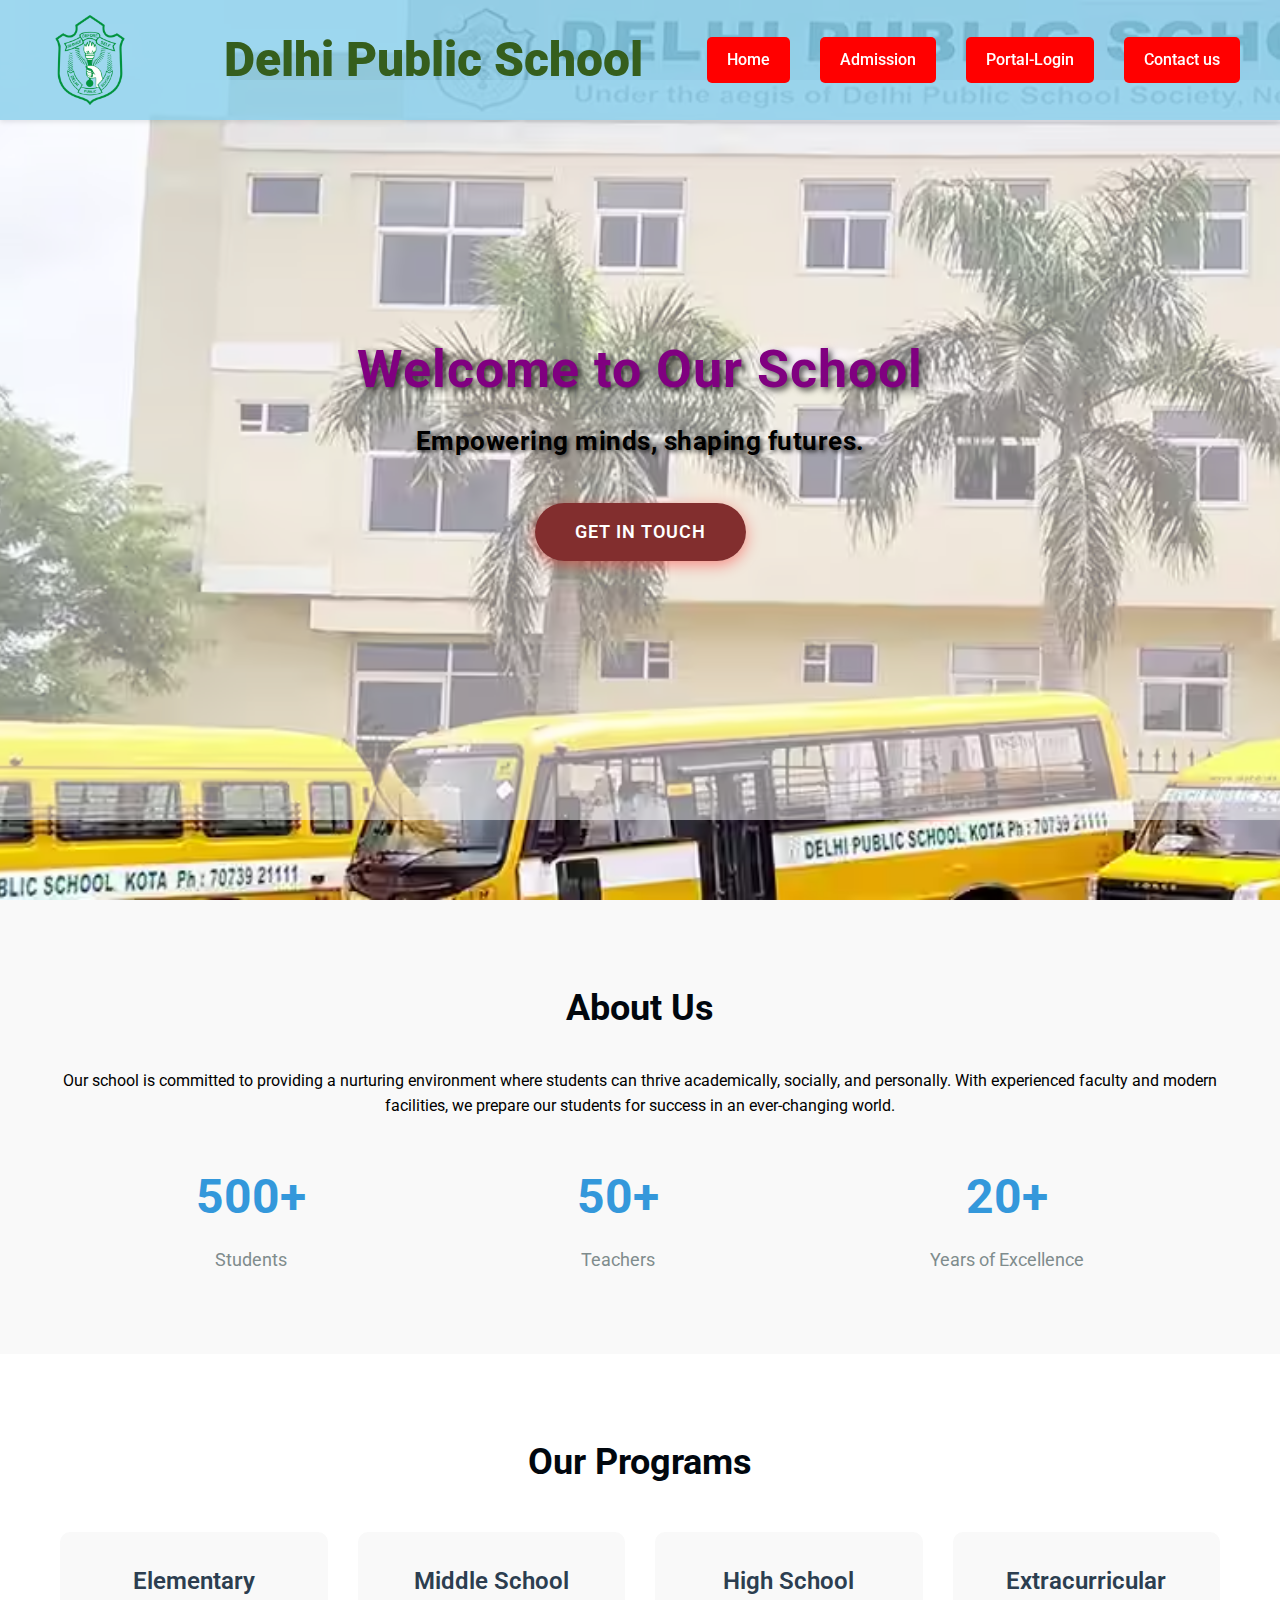
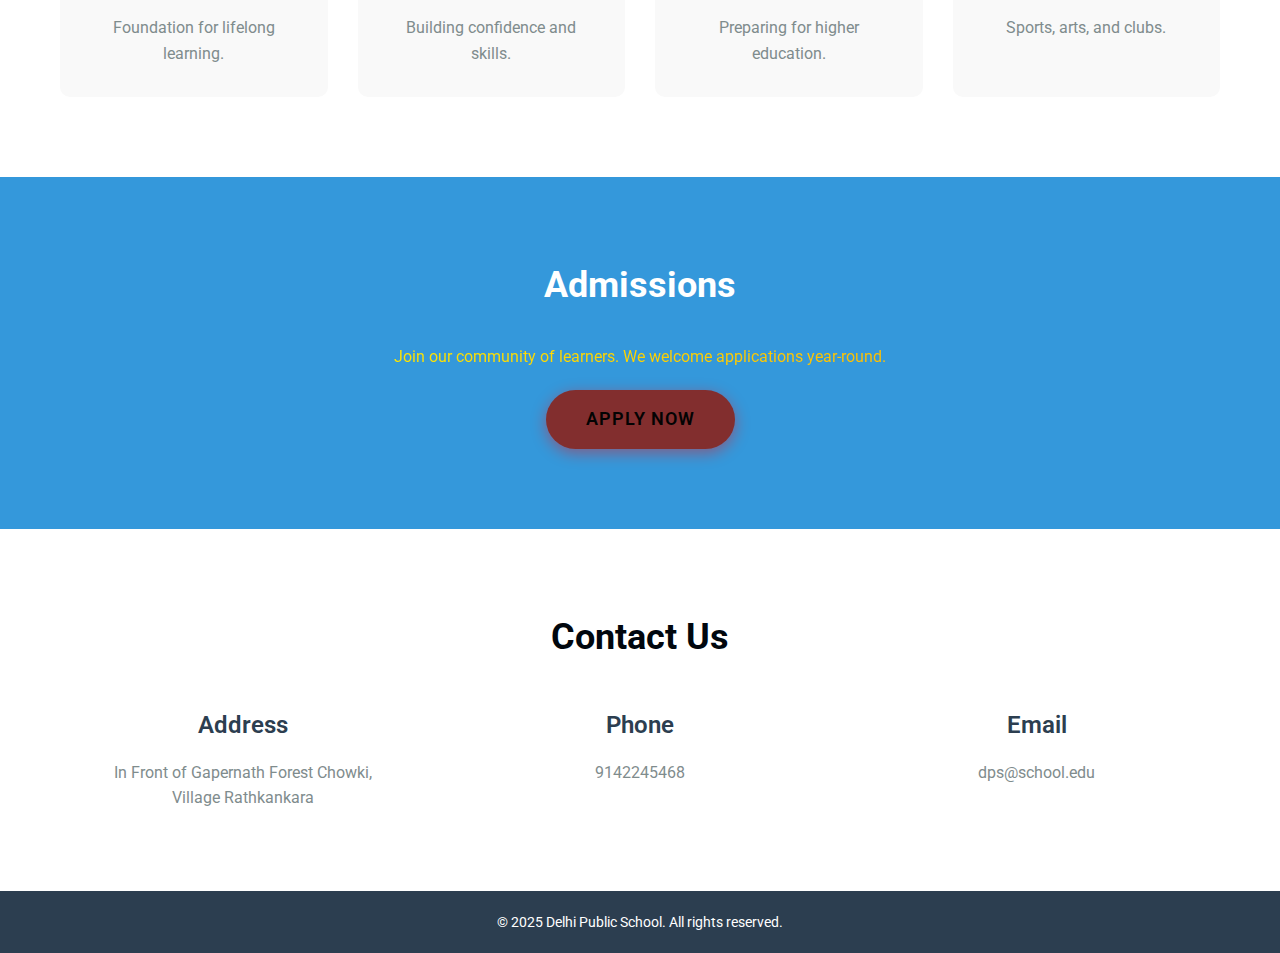
<file: index.html>
<!DOCTYPE html>
<html lang="en">
<head>
   <meta charset="UTF-8">
   <meta name="viewport" content="width=device-width, initial-scale=1.0">
   <title>School Website</title>
   <link rel="stylesheet" href="styles.css?v=1">
   <link href="https://fonts.googleapis.com/css2?family=Roboto:wght@300;400;500;700&display=swap" rel="stylesheet">
</head>
<body>
   <div class="header">
       <img src="delhi-public-school-logo-png_seeklogo-266920.png" alt="DPS Logo" class="logo">
       <p class="title">Delhi Public School</p>
       <nav class="nav-links">
           <a href="home.html" target="_blank">Home</a>
           <a href="admission.html" target="_blank">Admission</a>
           <a href="login.html" target="_blank">Portal-Login</a>
           <a href="contact.html" target="_blank">Contact us</a>
       </nav>
   </div>




   <section id="home" class="hero">
       <img src="delhi-public-schools-rawat-bhata-road-kota-rajasthan-schools-f8gv1g7lpx.avif" alt="Banner" class="banner-image">
       <div class="container">
           <h2>Welcome to Our School</h2>
           <p>Empowering minds, shaping futures.</p>
           <a href="contact.php" target="_blank" class="btn">Get in Touch</a>
       </div>
   </section>




   <section id="about" class="about">
       <div class="container">
           <h2>About Us</h2>
           <p style="color: black; text-align: center;">Our school is committed to providing a nurturing environment where students can thrive academically, socially, and personally. With experienced faculty and modern facilities, we prepare our students for success in an ever-changing world.</p>
           <div class="stats">
               <div class="stat">
                   <h3>500+</h3>
                   <p>Students</p>
               </div>
               <div class="stat">
                   <h3>50+</h3>
                   <p>Teachers</p>
               </div>
               <div class="stat">
                   <h3>20+</h3>
                   <p>Years of Excellence</p>
               </div>
           </div>
       </div>
   </section>




   <section id="programs" class="programs">
       <div class="container">
           <h2>Our Programs</h2>
           <div class="program-grid">
               <div class="program">
                   <h3>Elementary</h3>
                   <p>Foundation for lifelong learning.</p>
               </div>
               <div class="program">
                   <h3>Middle School</h3>
                   <p>Building confidence and skills.</p>
               </div>
               <div class="program">
                   <h3>High School</h3>
                   <p>Preparing for higher education.</p>
               </div>
               <div class="program">
                   <h3>Extracurricular</h3>
                   <p>Sports, arts, and clubs.</p>
               </div>
           </div>
       </div>
   </section>




   <section id="admissions" class="admissions">
       <div class="container">
           <h2>Admissions</h2>
           <p style="margin-bottom: 20px; background: linear-gradient(to right, yellow, orange); -webkit-background-clip: text; -webkit-text-fill-color: transparent;">Join our community of learners. We welcome applications year-round.</p>
           <a href="admission.html" class="btn" target="_blank"c>Apply Now</a>
       </div>
   </section>




   <section id="contact" class="contact">
       <div class="container">
           <h2>Contact Us</h2>
           <div class="contact-info">
               <div class="info">
                   <h3>Address</h3>
                   <p>In Front of Gapernath Forest Chowki,<br>Village Rathkankara</p>
               </div>
               <div class="info">
                   <h3>Phone</h3>
                   <p>9142245468</p>
               </div>
               <div class="info">
                   <h3>Email</h3>
                   <p>dps@school.edu</p>
               </div>
           </div>
       </div>
   </section>




   <footer>
       <div class="container">
           <p>&copy; 2025 Delhi Public School. All rights reserved.</p>
       </div>
   </footer>
</body>
</html>
</file>
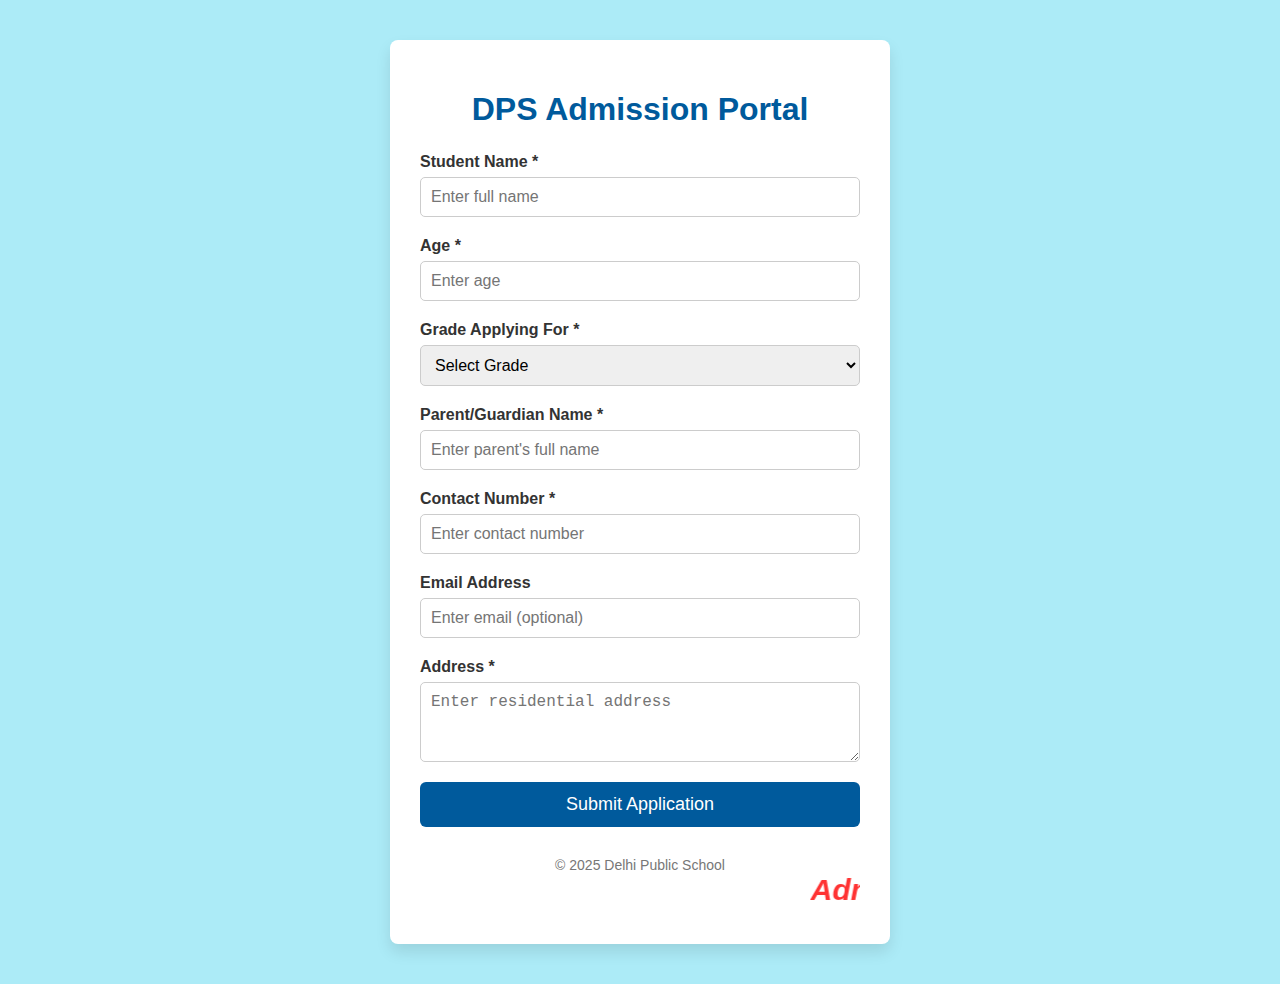
<file: admission.html>
<!DOCTYPE html>
<html lang="en">
<head>
<meta charset="UTF-8" />
<meta name="viewport" content="width=device-width, initial-scale=1" />
<title>DPS Admission Portal</title>
<style>
 * {
   box-sizing: border-box;
 }

 body {
   font-family: 'Segoe UI', Tahoma, Geneva, Verdana, sans-serif;
   background: rgb(172, 235, 247);
   margin: 0;
   padding: 0;
   display: flex;
   justify-content: center;
   align-items: flex-start;
   min-height: 100vh;
 }

 .container {
   background: white;
   max-width: 500px;
   width: 90%;
   margin: 40px 0;
   padding: 30px;
   border-radius: 8px;
   box-shadow: 0 8px 15px rgba(0,0,0,0.1);
 }

 h1 {
   text-align: center;
   color: #005a9c;
   margin-bottom: 25px;
 }

 form {
   display: flex;
   flex-direction: column;
 }

 label {
   margin-bottom: 6px;
   font-weight: 600;
   color: #333;
 }

 input[type="text"],
 input[type="email"],
 input[type="number"],
 select,
 textarea {
   padding: 10px;
   border: 1.5px solid #ccc;
   border-radius: 5px;
   margin-bottom: 20px;
   font-size: 16px;
   transition: border-color 0.3s;
 }

 input[type="text"]:focus,
 input[type="email"]:focus,
 input[type="number"]:focus,
 select:focus,
 textarea:focus {
   border-color: #005a9c;
   outline: none;
 }

 textarea {
   resize: vertical;
   min-height: 80px;
 }

 button {
   background-color: #005a9c;
   color: white;
   font-size: 18px;
   padding: 12px;
   border: none;
   border-radius: 6px;
   cursor: pointer;
   transition: background-color 0.3s;
 }

 button:hover {
   background-color: #004080;
 }

 .footer {
   text-align: center;
   margin-top: 30px;
   color: #777;
   font-size: 14px;
 }

 .admission-marquee {
   height: 1%;
   font-size: 30px;
   color: red;
   opacity: 0.8;
   margin: 0;
 }

 /* SUCCESS MESSAGE BOX */
 .success-box {
   padding: 20px;
   background: #e7ffe7;
   border-left: 6px solid #1b8f1b;
   border-radius: 6px;
   font-size: 18px;
   color: #0d660d;
   display: none;
   margin-top: 20px;
 }
</style>
</head>
<body>
<div class="container" id="mainContainer">
 <h1>DPS Admission Portal</h1>

 <form id="admissionForm" action="#" method="post">

   <label for="studentName">Student Name *</label>
   <input type="text" id="studentName" name="studentName" placeholder="Enter full name" required />

   <label for="age">Age *</label>
   <input type="number" id="age" name="age" min="3" max="20" placeholder="Enter age" required />

   <label for="grade">Grade Applying For *</label>
   <select id="grade" name="grade" required>
     <option value="" disabled selected>Select Grade</option>
     <option value="Nursery">Nursery</option>
     <option value="KG">KG</option>
     <option value="1">1</option>
     <option value="2">2</option>
     <option value="3">3</option>
     <option value="4">4</option>
     <option value="5">5</option>
     <option value="6">6</option>
     <option value="7">7</option>
     <option value="8">8</option>
     <option value="9">9</option>
     <option value="10">10</option>
     <option value="11">11</option>
     <option value="12">12</option>
   </select>

   <label for="parentName">Parent/Guardian Name *</label>
   <input type="text" id="parentName" name="parentName" placeholder="Enter parent's full name" required />

   <label for="contact">Contact Number *</label>
   <input type="text" id="contact" name="contact" placeholder="Enter contact number" pattern="[0-9]{10}" title="10 digit phone number" required />

   <label for="email">Email Address</label>
   <input type="email" id="email" name="email" placeholder="Enter email (optional)" />

   <label for="address">Address *</label>
   <textarea id="address" name="address" placeholder="Enter residential address" required></textarea>

   <button type="submit">Submit Application</button>
 </form>

 <!-- SUCCESS MESSAGE -->
 <div class="success-box" id="successMessage">
   <h3>🎉 Form Successfully Submitted!</h3>
   <p><b>📅 Exam Date:</b> 12 January 2025</p>
   <p><b>⏰ Time:</b> 10:00 AM</p>
   <p><b>📍 Venue:</b> Delhi Public School (DPS)</p>
 </div>

 <div class="footer">
   &copy; 2025 Delhi Public School
 </div>

 <p class="admission-marquee">
  <marquee><b><i>Admissions Open for session 2025-26. Registration forms are available on all days in the school premises.</i></b></marquee>
 </p>
</div>

<script>
document.getElementById("admissionForm").addEventListener("submit", function(e){
    e.preventDefault();

    document.getElementById("admissionForm").style.display = "none";
    document.getElementById("successMessage").style.display = "block";
});
</script>

</body>
</html>
</file>
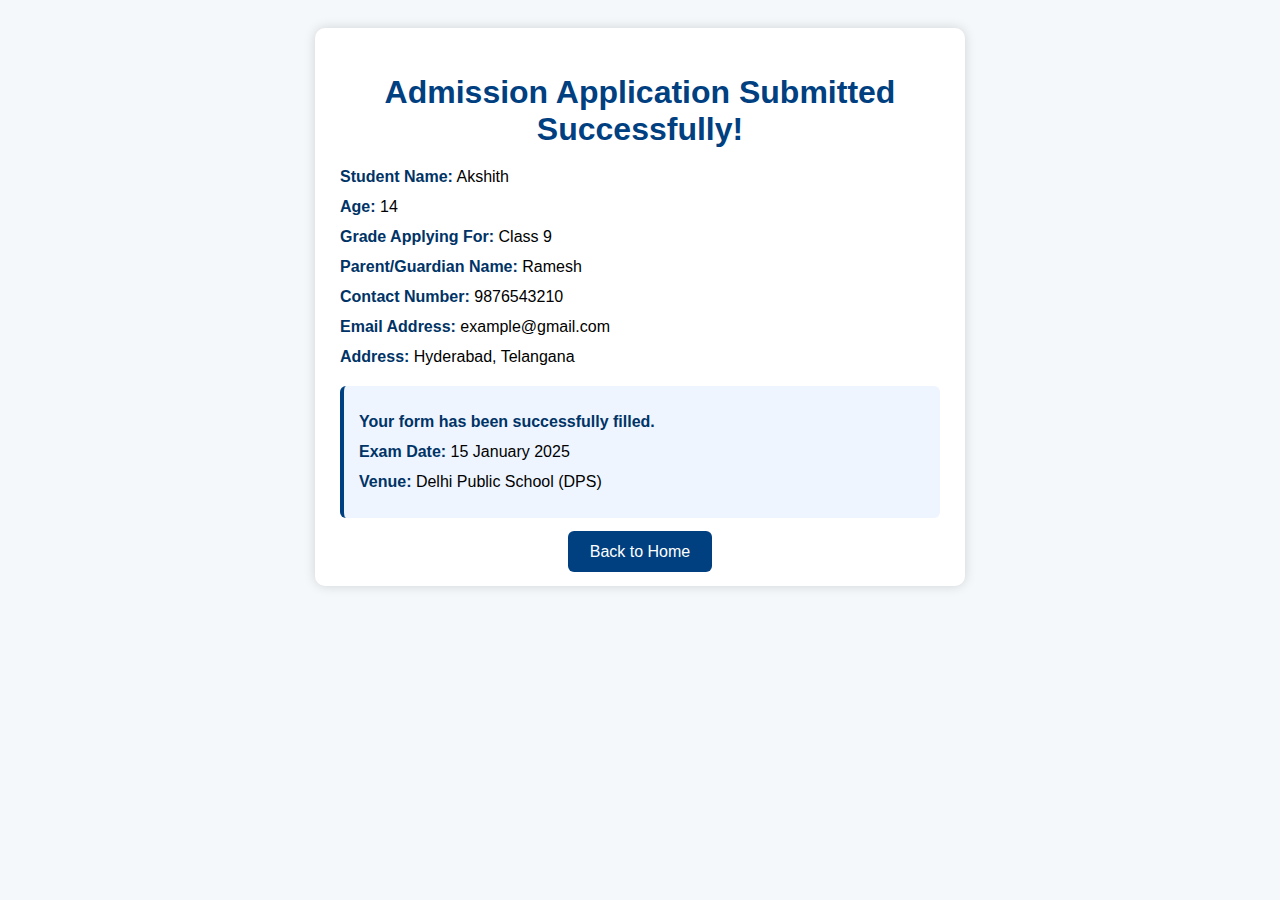
<file: admission_process.html>
<!DOCTYPE html>
<html lang="en">
<head>
    <meta charset="UTF-8" />
    <meta name="viewport" content="width=device-width, initial-scale=1.0" />
    <title>Admission Submission</title>

    <style>
        body {
            font-family: Arial, sans-serif;
            background-color: #f5f8fa;
            padding: 20px;
        }

        .container {
            max-width: 600px;
            margin: 0 auto;
            background: white;
            padding: 25px;
            border-radius: 10px;
            box-shadow: 0 0 12px rgba(0,0,0,0.15);
        }

        h1 {
            color: #004080;
            text-align: center;
            margin-bottom: 20px;
        }

        p {
            margin: 12px 0;
            font-size: 16px;
        }

        strong {
            color: #003366;
        }

        .exam-box {
            margin-top: 20px;
            padding: 15px;
            border-left: 4px solid #004080;
            background: #eef5ff;
            border-radius: 6px;
        }

        .back-btn {
            display: block;
            text-align: center;
            margin-top: 25px;
        }

        .back-btn a {
            background: #004080;
            color: white;
            padding: 12px 22px;
            text-decoration: none;
            border-radius: 6px;
            font-size: 16px;
            transition: 0.3s;
        }

        .back-btn a:hover {
            background: #002a5c;
        }
    </style>
</head>

<body>
    <div class="container">
        <h1>Admission Application Submitted Successfully!</h1>

        <p><strong>Student Name:</strong> Akshith</p>
        <p><strong>Age:</strong> 14</p>
        <p><strong>Grade Applying For:</strong> Class 9</p>
        <p><strong>Parent/Guardian Name:</strong> Ramesh</p>
        <p><strong>Contact Number:</strong> 9876543210</p>
        <p><strong>Email Address:</strong> example@gmail.com</p>
        <p><strong>Address:</strong> Hyderabad, Telangana</p>

        <div class="exam-box">
            <p><strong>Your form has been successfully filled.</strong></p>
            <p><strong>Exam Date:</strong> 15 January 2025</p>
            <p><strong>Venue:</strong> Delhi Public School (DPS)</p>
        </div>

        <div class="back-btn">
            <a href="home.html">Back to Home</a>
        </div>
    </div>
</body>
</html>
</file>
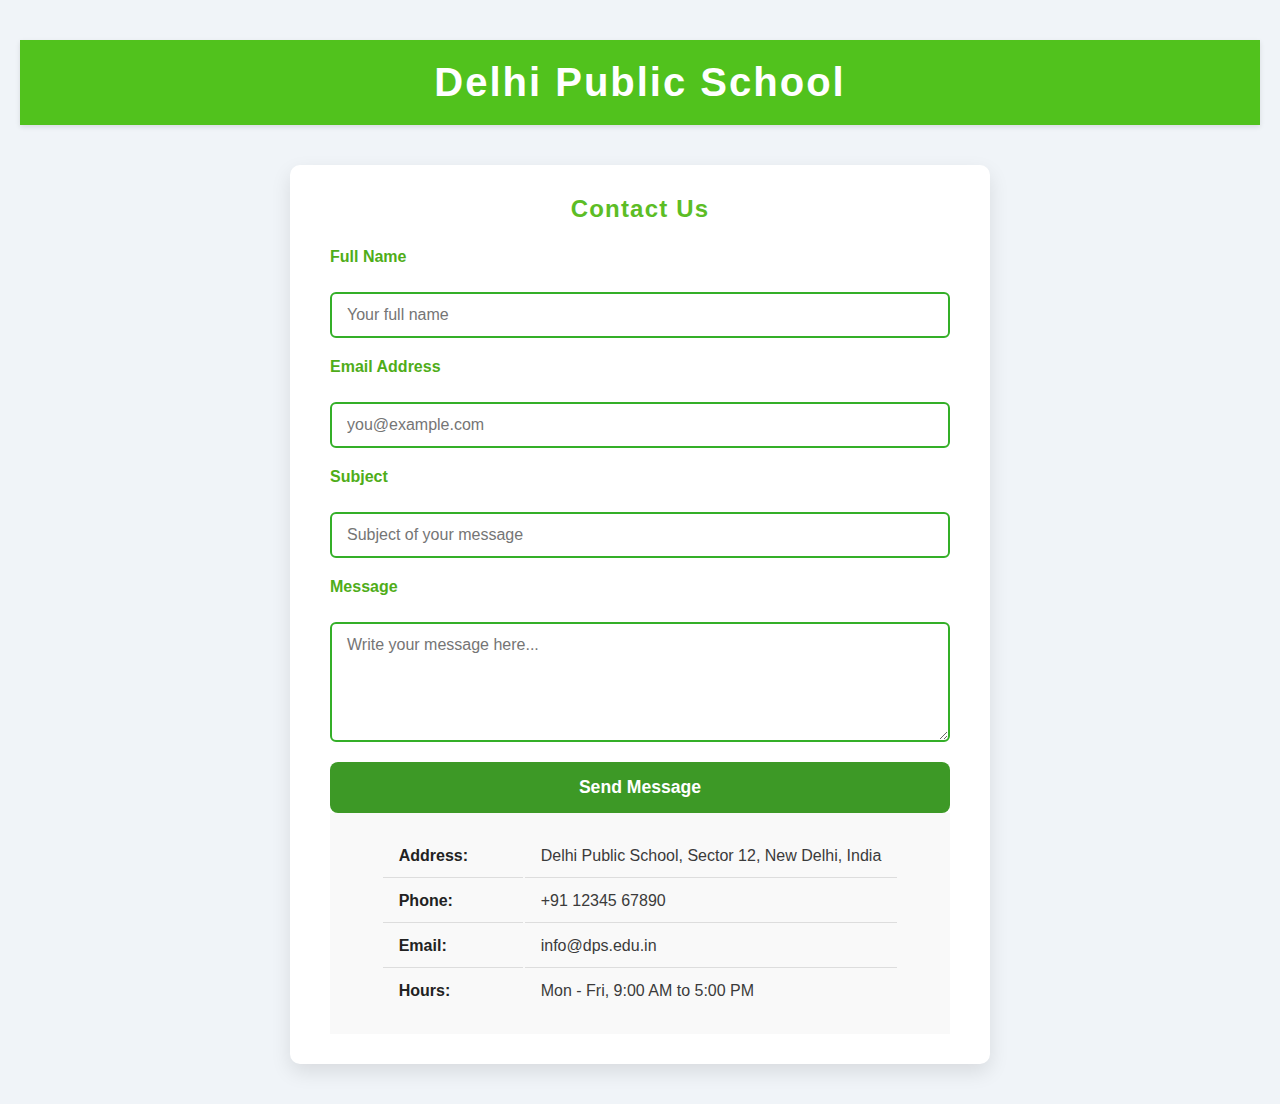
<file: contact.html>
<!DOCTYPE html>
<html lang="en">
<head>
<meta charset="UTF-8" />
<meta name="viewport" content="width=device-width, initial-scale=1" />
<title>DPS Contact Us</title>
<style>
 * {
   margin: 0;
   padding: 0;
   box-sizing: border-box;
   font-family: 'Segoe UI', Tahoma, Geneva, Verdana, sans-serif;
 }

 body {
   background-color: #f0f4f8;
   color: #333;
   padding: 40px 20px;
   min-height: 100vh;
   display: flex;
   flex-direction: column;
   justify-content: center;
   align-items: center;
 }

 header {
   background-color: #51c21d;
   width: 100%;
   padding: 20px 0;
   text-align: center;
   color: white;
   box-shadow: 0 2px 5px rgba(0,0,0,0.1);
   margin-bottom: 40px;
 }

 header h1 {
   font-size: 2.5rem;
   letter-spacing: 2px;
 }

 .container {
   background-color: white;
   max-width: 700px;
   width: 100%;
   padding: 30px 40px;
   border-radius: 10px;
   box-shadow: 0 8px 20px rgba(0,0,0,0.1);
 }

 h2 {
   color: #5cbd25;
   margin-bottom: 25px;
   text-align: center;
   font-weight: 700;
   letter-spacing: 1.2px;
 }

 form {
   display: flex;
   flex-direction: column;
   gap: 20px;
 }

 label {
   font-weight: 600;
   margin-bottom: 6px;
   display: block;
   color: #4fad19;
 }

 input[type="text"],
 input[type="email"],
 textarea {
   padding: 12px 15px;
   border: 2px solid #34af28;
   border-radius: 6px;
   font-size: 1rem;
   resize: vertical;
   transition: border-color 0.3s ease;
   width: 100%;
   font-family: inherit;
 }

 input[type="text"]:focus,
 input[type="email"]:focus,
 textarea:focus {
   border-color: #ffcc00;
   outline: none;
 }

 textarea {
   min-height: 120px;
 }

 button {
   background-color: #3d9926;
   color: white;
   border: none;
   padding: 15px;
   font-size: 1.1rem;
   border-radius: 8px;
   cursor: pointer;
   font-weight: 700;
   transition: background-color 0.3s ease;
 }

 button:hover {
   background-color: #247a18;
 }

 div table {
   display: flex;
   justify-content: center;
   padding: 20px;
   background-color: #f9f9f9;
 }

 div.table-container table {
   width: 100%;
   max-width: 400px;
   border-collapse: collapse;
   font-family: Arial, sans-serif;
   background: white;
   border-radius: 8px;
   box-shadow: 0 4px 8px rgba(0,0,0,0.1);
   overflow: hidden;
 }

 div table td {
   padding: 12px 16px;
   border-bottom: 1px solid #ddd;
   vertical-align: middle;
   color: #3b3b3b;
 }
 div td:first-child {
   font-weight: 600;
   color: #222;
   width: 140px;
 }
 div tr:last-child td {
   border-bottom: none;
 }

 @media (max-width: 480px) {
   .container {
     padding: 20px;
   }
 }

 /* SUCCESS MESSAGE BOX LIKE PREVIOUS PAGE */
 .success-box {
   display: none;
   background: #e6ffe6;
   border-left: 6px solid #1b8f1b;
   padding: 20px;
   margin-bottom: 20px;
   border-radius: 6px;
   font-size: 18px;
   color: #0d660d;
   text-align: center;
   font-weight: 600;
 }
</style>
</head>
<body>

<header>
 <h1>Delhi Public School</h1>
</header>

<div class="success-box" id="successMessage">
  ✔ Message Sent Successfully! We will contact you soon.
</div>

<div class="container">
 <h2>Contact Us</h2>
 <form id="contactForm" action="#" method="POST">
   <label for="name">Full Name</label>
   <input type="text" id="name" name="name" placeholder="Your full name" required />

   <label for="email">Email Address</label>
   <input type="email" id="email" name="email" placeholder="you@example.com" required />

   <label for="subject">Subject</label>
   <input type="text" id="subject" name="subject" placeholder="Subject of your message" required />

   <label for="message">Message</label>
   <textarea id="message" name="message" placeholder="Write your message here..." required></textarea>

   <button type="submit">Send Message</button>
 </form>

 <div>
   <table>
      <tr><td><strong>Address:</strong></td><td>Delhi Public School, Sector 12, New Delhi, India</td></tr>
      <tr><td><strong>Phone:</strong></td><td>+91 12345 67890</td></tr>
      <tr><td><strong>Email:</strong></td><td>info@dps.edu.in</td></tr>
      <tr><td><strong>Hours:</strong> </td><td>Mon - Fri, 9:00 AM to 5:00 PM</td></tr>
   </table>
 </div>
</div>

<script>
document.getElementById("contactForm").addEventListener("submit", function(e) {
    e.preventDefault();

    document.getElementById("contactForm").style.display = "none";
    document.getElementById("successMessage").style.display = "block";
});
</script>

</body>
</html>
</file>
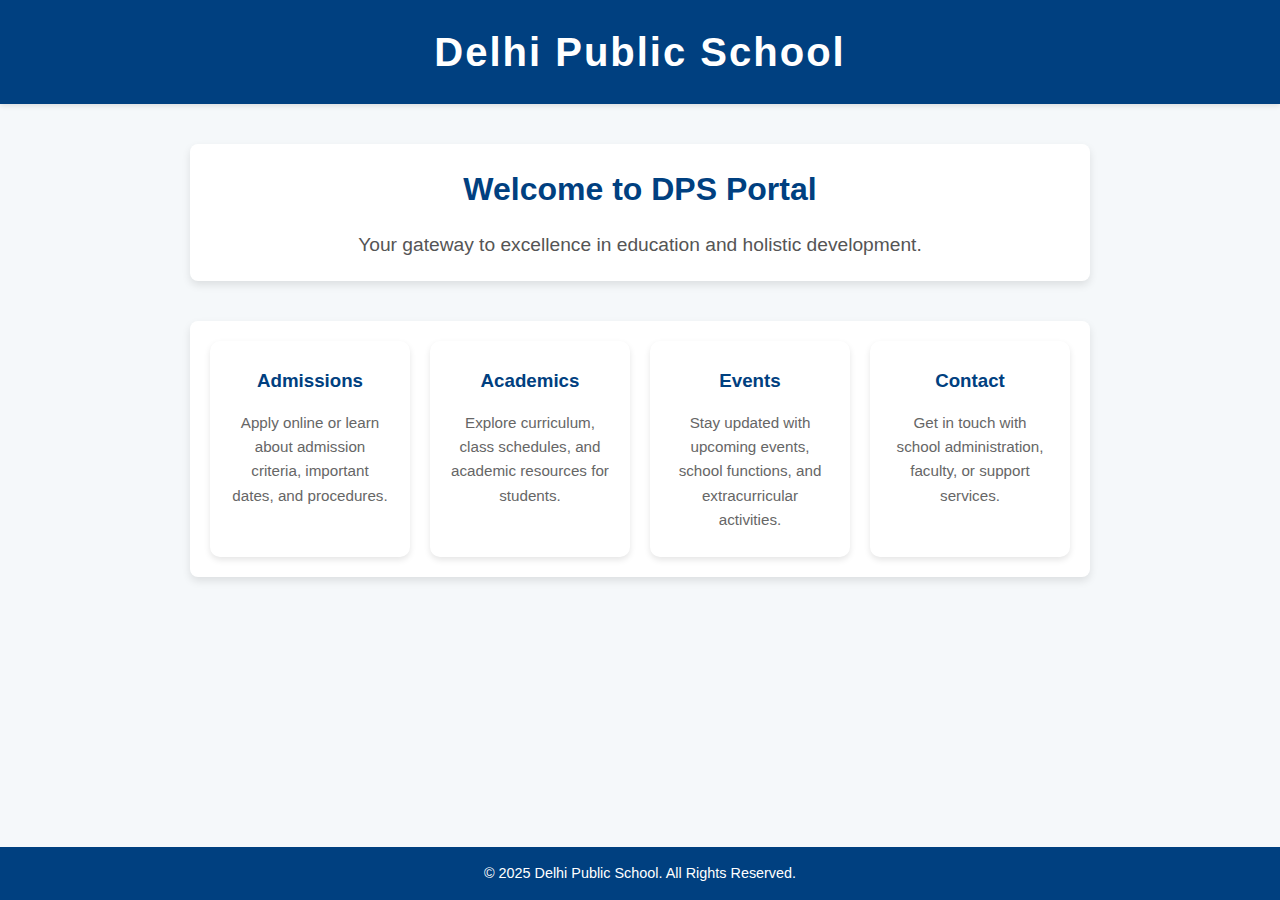
<file: home.html>
<!DOCTYPE html>
<html lang="en">
<head>
  <meta charset="UTF-8" />
  <meta name="viewport" content="width=device-width, initial-scale=1" />
  <title>DPS Home Portal</title>
  <style>
    /* Reset */
    * {
      margin: 0;
      padding: 0;
      box-sizing: border-box;
      font-family: 'Segoe UI', Tahoma, Geneva, Verdana, sans-serif;
    }
     body {
      background-color: #f5f8fa;
      color: #333;
      line-height: 1.6;
      padding-bottom: 80px; /* for footer spacing */
    }
     header {
      background-color: #004080;
      color: white;
      padding: 20px 40px;
      text-align: center;
      box-shadow: 0 2px 5px rgba(0,0,0,0.1);
    }
     header h1 {
      font-size: 2.5rem;
      letter-spacing: 2px;
    }
     .welcome, .cards, .admission-section {
      max-width: 900px;
      margin: 40px auto;
      padding: 20px;
      background-color: white;
      border-radius: 8px;
      box-shadow: 0 4px 8px rgba(0,0,0,0.1);
    }
     .welcome h2 {
      font-size: 2rem;
      color: #004080;
      margin-bottom: 15px;
      text-align: center;
    }
     .welcome p {
      font-size: 1.2rem;
      color: #555;
      text-align: center;
    }
     .cards {
      display: flex;
      gap: 20px;
      flex-wrap: wrap;
      justify-content: center;
    }
     .card {
      background-color: white;
      border-radius: 10px;
      box-shadow: 0 3px 6px rgba(0,0,0,0.1);
      flex: 1 1 200px;
      max-width: 220px;
      padding: 25px 20px;
      text-align: center;
      cursor: pointer;
      transition: transform 0.3s ease, box-shadow 0.3s ease;
      user-select: none;
    }
     .card:hover {
      transform: translateY(-8px);
      box-shadow: 0 10px 15px rgba(0,0,0,0.15);
    }
     .card h3 {
      margin-bottom: 15px;
      color: #004080;
    }
     .card p {
      color: #666;
      font-size: 0.95rem;
    }
     footer {
      text-align: center;
      padding: 15px 0;
      background-color: #004080;
      color: white;
      font-size: 0.9rem;
      position: fixed;
      width: 100%;
      bottom: 0;
    }
     /* Admission form */
    .admission-section {
      display: none;
      flex-direction: column;
    }
    /* Contact form */
    .contact-section {
      display: none;
      flex-direction: column;
      max-width: 900px;
      margin: 40px auto;
      padding: 20px;
      background-color: white;
      border-radius: 8px;
      box-shadow: 0 4px 8px rgba(0,0,0,0.1);
    }
     .admission-section h2 {
      color: #004080;
      text-align: center;
      margin-bottom: 20px;
    }
     form label {
      display: block;
      margin-top: 15px;
      font-weight: 600;
    }
     form input, form select, form textarea {
      width: 100%;
      padding: 10px;
      margin-top: 5px;
      border: 1px solid #ccc;
      border-radius: 5px;
      font-size: 1rem;
    }
     form textarea {
      resize: vertical;
    }
     form button {
      margin-top: 20px;
      padding: 12px 20px;
      background-color: #004080;
      color: white;
      border: none;
      border-radius: 5px;
      cursor: pointer;
      font-size: 1rem;
    }
     form button:hover {
      background-color: #003366;
    }
     /* Close button */
    .close-btn {
      text-align: right;
    }
     .close-btn button {
      background: red;
      border: black;
      font-size: 1 rem;
      color: #ffffff;
      cursor: pointer;
    }
     .close-btn button:hover {
      color: #444;
    }
    @media (max-width: 600px) {
      .cards {
        flex-direction: column;
        max-width: 320px;
        margin: 20px auto 40px;
      }
    }
  </style>
</head>
<body>
   <header>
    <h1>Delhi Public School</h1>
  </header>
   <section class="welcome">
    <h2>Welcome to DPS Portal</h2>
    <p>Your gateway to excellence in education and holistic development.</p>
  </section>
   <section class="cards">
    <div class="card" id="admissions">
      <h3>Admissions</h3>
      <p>Apply online or learn about admission criteria, important dates, and procedures.</p>
    </div>
    <div class="card" id="academics">
      <h3>Academics</h3>
      <p>Explore curriculum, class schedules, and academic resources for students.</p>
    </div>
    <div class="card" id="events">
      <h3>Events</h3>
      <p>Stay updated with upcoming events, school functions, and extracurricular activities.</p>
    </div>
    <div class="card" id="contact">
      <h3>Contact</h3>
      <p>Get in touch with school administration, faculty, or support services.</p>
    </div>
  </section>
   <!-- ADMISSION FORM SECTION -->
  <section class="admission-section" id="admission-section">
    <div class="close-btn">
      <button onclick="document.getElementById('admission-section').style.display='none'">&times; Close</button>
    </div>
    <h2>Admission Form</h2>
    <form id="admissionForm" action="admission_process.html" method="post" onsubmit="handleSubmit(event)">
      <label for="studentName">Student Name *</label>
      <input type="text" id="studentName" name="studentName" placeholder="Enter full name" required />
       <label for="age">Age *</label>
      <input type="number" id="age" name="age" min="3" max="20" placeholder="Enter age" required />
       <label for="grade">Grade Applying For *</label>
      <select id="grade" name="grade" required>
        <option value="" disabled selected>Select Grade</option>
        <option value="Nursery">Nursery</option>
        <option value="KG">KG</option>
        <option value="1">1</option>
        <option value="2">2</option>
        <option value="3">3</option>
        <option value="4">4</option>
        <option value="5">5</option>
        <option value="6">6</option>
        <option value="7">7</option>
        <option value="8">8</option>
        <option value="9">9</option>
        <option value="10">10</option>
        <option value="11">11</option>
        <option value="12">12</option>
      </select>
       <label for="parentName">Parent/Guardian Name *</label>
      <input type="text" id="parentName" name="parentName" placeholder="Enter parent's full name" required />
       <label for="contact">Contact Number *</label>
      <input type="text" id="contact" name="contact" placeholder="Enter contact number" pattern="[0-9]{10}" title="10 digit phone number" required />
       <label for="email">Email Address</label>
      <input type="email" id="email" name="email" placeholder="Enter email (optional)" />
       <label for="address">Address *</label>
      <textarea id="address" name="address" placeholder="Enter residential address" required></textarea>
       <button type="submit">Submit Application</button>
    </form>
  </section>
  <!-- CONTACT FORM SECTION -->
  <section class="contact-section" id="contact-section">
    <div class="close-btn">
      <button onclick="document.getElementById('contact-section').style.display='none'">&times; Close</button>
    </div>
    <h2>Contact Us</h2>
    <form id="contactForm" action="#" method="POST" onsubmit="handleContactSubmit(event)">
      <label for="name">Full Name</label>
      <input type="text" id="name" name="name" placeholder="Your full name" required />
      <label for="email">Email Address</label>
      <input type="email" id="email" name="email" placeholder="you@example.com" required />
      <label for="subject">Subject</label>
      <input type="text" id="subject" name="subject" placeholder="Subject of your message" required />
      <label for="message">Message</label>
      <textarea id="message" name="message" placeholder="Write your message here..." required></textarea>
      <button type="submit">Send Message</button>
    </form>
    <div>
      <table>
        <tr><td><strong>Address:</strong></td><td>Delhi Public School, Sector 12, New Delhi, India</td></tr>
        <tr><td><strong>Phone:</strong></td><td>+91 12345 67890</td></tr>
        <tr><td><strong>Email:</strong></td><td>info@dps.edu.in</td></tr>
        <tr><td><strong>Hours:</strong></td><td>Mon - Fri, 9:00 AM to 5:00 PM</td></tr>
      </table>
    </div>
  </section>

  <!-- SUBMISSION RESULT SECTION -->
  <section class="submission-result" id="submission-result" style="display: none; max-width: 900px; margin: 40px auto; padding: 20px; background-color: white; border-radius: 8px; box-shadow: 0 4px 8px rgba(0,0,0,0.1);">
    <h2 style="color: #004080; text-align: center; margin-bottom: 20px;">Admission Application Submitted Successfully!</h2>
    <div id="submitted-data" style="font-size: 1.1rem; line-height: 1.6;"></div>
    <div style="text-align: center; margin-top: 20px;">
      <button onclick="document.getElementById('submission-result').style.display='none'; document.getElementById('admission-section').style.display='block';" style="padding: 10px 20px; background-color: #004080; color: white; border: none; border-radius: 5px; cursor: pointer;">Submit Another Application</button>
    </div>
  </section>

  <!-- CONTACT RESULT SECTION -->
  <section class="contact-result" id="contact-result" style="display: none; max-width: 900px; margin: 40px auto; padding: 20px; background-color: white; border-radius: 8px; box-shadow: 0 4px 8px rgba(0,0,0,0.1);">
    <h2 style="color: #004080; text-align: center; margin-bottom: 20px;">Message Sent Successfully!</h2>
    <div id="contact-data" style="font-size: 1.1rem; line-height: 1.6;"></div>
    <div style="text-align: center; margin-top: 20px;">
      <button onclick="document.getElementById('contact-result').style.display='none'; document.getElementById('contact-section').style.display='block';" style="padding: 10px 20px; background-color: #004080; color: white; border: none; border-radius: 5px; cursor: pointer;">Send Another Message</button>
    </div>
  </section>

  <!-- ACADEMICS SECTION -->
  <section class="academics-section" id="academics-section" style="display: none; max-width: 900px; margin: 40px auto; padding: 20px; background-color: white; border-radius: 8px; box-shadow: 0 4px 8px rgba(0,0,0,0.1);">
    <div class="close-btn">
      <button onclick="document.getElementById('academics-section').style.display='none'">&times; Close</button>
    </div>
    <h2 style="color: #004080; text-align: center; margin-bottom: 20px;">Academics</h2>
    <p style="font-size: 1.1rem; line-height: 1.6;">Welcome to the Academics section! Here you can explore our comprehensive curriculum, class schedules, and academic resources designed to foster excellence in education.</p>
    <ul style="font-size: 1rem; line-height: 1.8; margin-top: 20px;">
      <li><strong>Curriculum:</strong> CBSE-aligned syllabus with innovative teaching methods.</li>
      <li><strong>Class Schedules:</strong> Timetables available for all grades.</li>
      <li><strong>Resources:</strong> Online libraries, study materials, and interactive tools.</li>
      <li><strong>Excellence Programs:</strong> Special coaching for competitive exams and skill development.</li>
    </ul>
  </section>

  <!-- EVENTS SECTION -->
  <section class="events-section" id="events-section" style="display: none; max-width: 900px; margin: 40px auto; padding: 20px; background-color: white; border-radius: 8px; box-shadow: 0 4px 8px rgba(0,0,0,0.1);">
    <div class="close-btn">
      <button onclick="document.getElementById('events-section').style.display='none'">&times; Close</button>
    </div>
    <h2 style="color: #004080; text-align: center; margin-bottom: 20px;">Events</h2>
    <p style="font-size: 1.1rem; line-height: 1.6;">Stay updated with our exciting events, school functions, and extracurricular activities that enrich student life and promote holistic development.</p>
    <div style="margin-top: 20px;">
      <h3 style="color: #004080;">Upcoming Events:</h3>
      <ul style="font-size: 1rem; line-height: 1.8;">
        <li><strong>Annual Sports Day:</strong> March 15, 2025 - Show your athletic skills!</li>
        <li><strong>Science Fair:</strong> April 10, 2025 - Showcase innovative projects.</li>
        <li><strong>Cultural Fest:</strong> May 5, 2025 - Celebrate diversity and talent.</li>
        <li><strong>Parent-Teacher Meeting:</strong> Monthly - Connect with educators.</li>
      </ul>
    </div>
  </section>

   <footer>
    &copy; 2025 Delhi Public School. All Rights Reserved.
  </footer>
   <script>
    document.getElementById('admissions').addEventListener('click', function () {
      document.getElementById('admission-section').style.display = 'block';
      window.scrollTo({ top: document.getElementById('admission-section').offsetTop - 20, behavior: 'smooth' });
    });
    document.getElementById('academics').addEventListener('click', function () {
      window.location.href = 'academics.html';
    });
    document.getElementById('events').addEventListener('click', function () {
      window.location.href = 'events.html';
    });
    document.getElementById('contact').addEventListener('click', function () {
      document.getElementById('contact-section').style.display = 'block';
      window.scrollTo({ top: document.getElementById('contact-section').offsetTop - 20, behavior: 'smooth' });
    });

    function handleSubmit(event) {
      event.preventDefault(); // Prevent default form submission
      const formData = new FormData(event.target);
      let dataHtml = '';
      for (let [key, value] of formData.entries()) {
        const label = key.charAt(0).toUpperCase() + key.slice(1).replace(/([A-Z])/g, ' $1');
        dataHtml += `<p><strong>${label}:</strong> ${value}</p>`;
      }
      document.getElementById('submitted-data').innerHTML = dataHtml;
      document.getElementById('admission-section').style.display = 'none';
      document.getElementById('submission-result').style.display = 'block';
      window.scrollTo({ top: document.getElementById('submission-result').offsetTop - 20, behavior: 'smooth' });
      // In a real server setup, this would submit to PHP
    }

    function handleContactSubmit(event) {
      event.preventDefault(); // Prevent default form submission
      const formData = new FormData(event.target);
      let dataHtml = '';
      for (let [key, value] of formData.entries()) {
        const label = key.charAt(0).toUpperCase() + key.slice(1).replace(/([A-Z])/g, ' $1');
        dataHtml += `<p><strong>${label}:</strong> ${value}</p>`;
      }
      document.getElementById('contact-data').innerHTML = dataHtml;
      document.getElementById('contact-section').style.display = 'none';
      document.getElementById('contact-result').style.display = 'block';
      window.scrollTo({ top: document.getElementById('contact-result').offsetTop - 20, behavior: 'smooth' });
      // In a real server setup, this would submit to PHP
    }
  </script>
 </body>
</html>
</file>
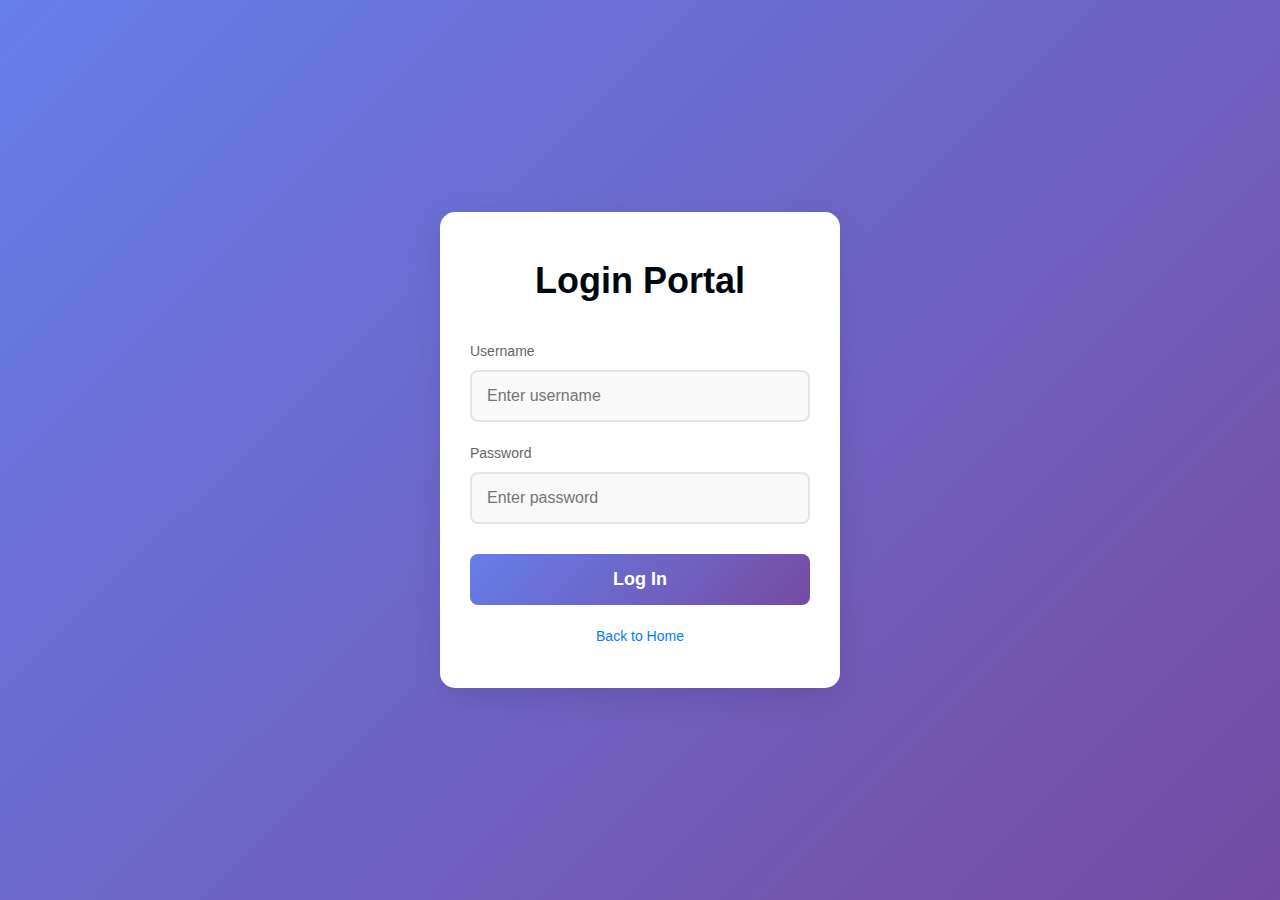
<file: login.html>
<!DOCTYPE html>
<html lang="en">
<head>
 <meta charset="UTF-8" />
 <meta name="viewport" content="width=device-width, initial-scale=1" />
 <title>Login Portal</title>




 <style>
   * {
     box-sizing: border-box;
     margin: 0;
     padding: 0;
   }




   body {
     font-family: 'Segoe UI', Tahoma, Geneva, Verdana, sans-serif;
     height: 100vh;
     display: flex;
     justify-content: center;
     align-items: center;
     background: linear-gradient(135deg, #667eea 0%, #764ba2 100%);
     color: #333;
   }




   .login-container {
     background: #fff;
     padding: 40px 30px;
     border-radius: 15px;
     box-shadow: 0 10px 30px rgba(0, 0, 0, 0.1);
     width: 100%;
     max-width: 400px;
     text-align: center;
     transition: transform 0.3s ease, box-shadow 0.3s ease;
   }




   .login-container:hover {
     transform: translateY(-5px);
     box-shadow: 0 15px 40px rgba(0, 0, 0, 0.15);
   }




   h2 {
     margin-bottom: 30px;
     color: #4a4a4a;
     font-size: 28px;
     font-weight: 600;
   }




   form {
     display: flex;
     flex-direction: column;
   }




   label {
     text-align: left;
     margin-bottom: 8px;
     font-weight: 500;
     color: #666;
     font-size: 14px;
   }




   input[type="text"],
   input[type="password"] {
     padding: 15px;
     margin-bottom: 20px;
     border: 2px solid #e1e5e9;
     border-radius: 8px;
     font-size: 16px;
     transition: border-color 0.3s ease, box-shadow 0.3s ease;
     background: #f9f9f9;
   }




   input:focus {
     outline: none;
     border-color: #667eea;
     box-shadow: 0 0 10px rgba(102, 126, 234, 0.3);
     background: #fff;
   }




   button {
     padding: 15px;
     background: linear-gradient(135deg, #667eea 0%, #764ba2 100%);
     border: none;
     border-radius: 8px;
     color: white;
     font-size: 18px;
     font-weight: 600;
     cursor: pointer;
     transition: background 0.3s ease, transform 0.2s ease;
     margin-top: 10px;
   }




   button:hover {
     background: linear-gradient(135deg, #5a6fd8 0%, #6a4190 100%);
     transform: translateY(-2px);
   }




   button:active {
     transform: translateY(0);
   }




   .login-footer {
     margin-top: 20px;
     font-size: 14px;
     color: #888;
   }




   .login-footer a {
     color: #667eea;
     text-decoration: none;
     font-weight: 500;
   }




   .login-footer a:hover {
     text-decoration: underline;
   }




   .error {
     color: #e74c3c;
     margin-bottom: 15px;
     font-weight: 500;
     background: #fdf2f2;
     padding: 10px;
     border-radius: 5px;
     border-left: 4px solid #e74c3c;
   }




   .success {
     color: #27ae60;
     margin-bottom: 15px;
     font-weight: 500;
     background: #f2fdf2;
     padding: 10px;
     border-radius: 5px;
     border-left: 4px solid #27ae60;
   }




   .logout {
     margin-top: 20px;
   }




   .logout a {
     display: inline-block;
     color: #fff;
     background: linear-gradient(135deg, #e74c3c 0%, #c0392b 100%);
     padding: 12px 20px;
     border-radius: 8px;
     text-decoration: none;
     font-weight: 600;
     transition: background 0.3s ease, transform 0.2s ease;
   }




   .logout a:hover {
     background: linear-gradient(135deg, #c0392b 0%, #a93226 100%);
     transform: translateY(-2px);
   }




   .logout a:active {
     transform: translateY(0);
   }




   @media (max-width: 480px) {
     .login-container {
       padding: 30px 20px;
       margin: 20px;
     }




     h2 {
       font-size: 24px;
     }




     input[type="text"],
     input[type="password"] {
       padding: 12px;
       font-size: 14px;
     }




     button {
       padding: 12px;
       font-size: 16px;
     }
   }
 </style>
</head>




<!DOCTYPE html>
<html lang="en">
<head>
<meta charset="UTF-8">
<meta name="viewport" content="width=device-width, initial-scale=1.0">
<title>Login Portal</title>
<link rel="stylesheet" href="styles.css">
</head>

<body>

<div id="login-container" class="login-container">
  <h2>Login Portal</h2>
  <p id="error" class="error" style="display:none;"></p>

  <form id="loginForm">
    <label for="username">Username</label>
    <input type="text" id="username" placeholder="Enter username" required />

    <label for="password">Password</label>
    <input type="password" id="password" placeholder="Enter password" required />

    <button type="submit">Log In</button>
  </form>

  <div class="login-footer">
    <p><a href="index.html" style="color:#007bff; text-decoration:none;">Back to Home</a></p>
  </div>
</div>

<div id="welcome-container" class="login-container" style="display:none;">
  <h2 class="success">Welcome, <span id="usernameDisplay"></span></h2>
  <p>You are successfully logged in.</p>

  <div class="logout">
    <button id="logoutBtn">Logout</button>
  </div>
</div>

<script>
// ✨ SAME USERS AS YOUR PHP CODE
const users = {
  "atulya": "pass123",
  "admin": "admin@123",
  "guest": "guest2025",
  "developer": "dev456",
  "tester": "test789"
};

// Check login status on page load
window.onload = () => {
  const loggedUser = localStorage.getItem("user");
  if (loggedUser) {
    showWelcome(loggedUser);
  }
};

// Handle login form submit
document.getElementById("loginForm").addEventListener("submit", function(e) {
  e.preventDefault();

  const username = document.getElementById("username").value.trim();
  const password = document.getElementById("password").value.trim();
  const error = document.getElementById("error");

  if (users[username] && users[username] === password) {
    localStorage.setItem("user", username);
    showWelcome(username);
  } else {
    error.textContent = "Invalid username or password";
    error.style.display = "block";
  }
});

// Show welcome screen
function showWelcome(username) {
  document.getElementById("login-container").style.display = "none";
  document.getElementById("welcome-container").style.display = "block";
  document.getElementById("usernameDisplay").textContent = username;
}

// Handle logout
document.getElementById("logoutBtn").addEventListener("click", () => {
  localStorage.removeItem("user");
  location.reload();
});
</script>

</body>
</html>
</file>
<file: styles.css>
* {
   margin: 0;
   padding: 0;
   box-sizing: border-box;
}




body {
   font-family: 'Roboto', sans-serif;
   line-height: 1.6;
   color: #e8f71b;
   background-color: #f4f4f4;
}




.container {
   max-width: 1200px;
   margin: 0 auto;
   padding: 0 20px;
}






.header {
   background-color: rgba(135, 206, 235, 0.8);
   box-shadow: 0 2px 5px rgba(0, 0, 0, 0.1);
   position: fixed;
   top: 0;
   width: 100%;
   z-index: 1000;
   display: flex;
   justify-content: space-between;
   align-items: center;
   padding: 10px 40px;
}




.logo {
   height: 100px;
   width: auto;
}




.title {
   font-size: 48px;
   font-weight: 900;
   color: #355e1d;
   margin-left: 20px;
}




.nav-links {
   display: flex;
   gap: 30px;
}




.nav-links a {
   text-decoration: none;
   color: white;
   background-color: #ff0000;
   font-weight: 500;
   padding: 10px 20px;
   border-radius: 5px;
   transition: background-color 0.3s ease;
}




.nav-links a:hover {
   background-color: #cc0000;
}




.hero {
   position: relative;
   height: 100vh;
   display: flex;
   align-items: center;
   justify-content: center;
   text-align: center;
   color: #fcf8f8;
   overflow: hidden;
   animation: fadeIn 1.5s ease-in-out;
}




.banner-image {
   position: absolute;
   top: 0;
   left: 0;
   width: 100%;
   height: 100%;
   object-fit: cover;
   z-index: -1;
}




.hero::before {
   content: '';
   position: absolute;
   top: 0;
   left: 0;
   width: 100%;
   height: 100%;
   background: rgba(0, 0, 0, 0.4);
   z-index: -1;
}




.hero .container {
   animation: slideUp 1s ease-out 0.5s both;
   background: rgba(255, 255, 255, 0.5);
   padding: 40px;
   border-radius: 0;
   box-shadow: none;
   max-width: none;
   width: 100%;
   height: 100%;
   display: flex;
   flex-direction: column;
   justify-content: center;
   align-items: center;
   text-align: center;
}








.hero h2 {
   font-size: 52px;
   font-weight: 700;
   margin-bottom: 20px;
   text-shadow: 3px 3px 6px rgba(0, 0, 0, 0.7);
   letter-spacing: 1px;
   line-height: 1.2;
   color: purple;
}




.hero p {
   font-size: 26px;
   margin-bottom: 40px;
   text-shadow: 2px 2px 4px rgba(0, 0, 0, 0.7);
   letter-spacing: 0.5px;
   font-weight: bold;
   color: black;
}




.btn {
   display: inline-block;
   background: linear-gradient(135deg, #822e2e, #822e2e);
   color: white;
   padding: 15px 40px;
   text-decoration: none;
   border-radius: 50px;
   font-weight: 600;
   font-size: 18px;
   text-transform: uppercase;
   letter-spacing: 1px;
   transition: all 0.3s ease;
   box-shadow: 0 4px 15px rgba(255, 0, 0, 0.4);
   animation: fadeIn 1.5s ease-in-out 1s both;
}




.btn:hover {
   background: linear-gradient(135deg, #cc0000, #990000);
   transform: translateY(-3px) scale(1.05);
   box-shadow: 0 6px 20px rgba(255, 0, 0, 0.6);
}




section {
   padding: 80px 0;
}




.about, .programs, .admissions, .contact {
   background-color: #fff;
}




.about {
   background-color: #f9f9f9;
}


.about p {
   color: rgb(0, 0, 0);
}




h2 {
   font-size: 36px;
   font-weight: 700;
   margin-bottom: 30px;
   text-align: center;
   color: #01070e;
}




.stats {
   display: flex;
   justify-content: space-around;
   margin-top: 40px;
}




.stat {
   text-align: center;
}




.stat h3 {
   font-size: 48px;
   font-weight: 700;
   color: #3498db;
   margin-bottom: 10px;
}




.stat p {
   font-size: 18px;
   color: #7f8c8d;
}




.program-grid {
   display: grid;
   grid-template-columns: repeat(auto-fit, minmax(250px, 1fr));
   gap: 30px;
   margin-top: 40px;
}




.program {
   background-color: #f9f9f9;
   padding: 30px;
   border-radius: 10px;
   text-align: center;
   transition: transform 0.3s ease, box-shadow 0.3s ease;
}




.program:hover {
   transform: translateY(-5px);
   box-shadow: 0 5px 15px rgba(0, 0, 0, 0.1);
}




.program h3 {
   font-size: 24px;
   font-weight: 600;
   margin-bottom: 15px;
   color: #2c3e50;
}




.program p {
   color: #7f8c8d;
}




.admissions {
   background-color: #3498db;
   color: white;
   text-align: center;
}




.admissions h2 {
   color: white;
}




.admissions .btn {
   background-color: white;
   color: #030303;
}




.admissions .btn:hover {
   background-color: #f9f9f9;
}




.contact-info {
   display: grid;
   grid-template-columns: repeat(auto-fit, minmax(250px, 1fr));
   gap: 30px;
   margin-top: 40px;
}




.info {
   text-align: center;
}




.info h3 {
   font-size: 24px;
   font-weight: 600;
   margin-bottom: 15px;
   color: #2c3e50;
}




.info p {
   color: #7f8c8d;
}




footer {
   background-color: #2c3e50;
   color: white;
   text-align: center;
   padding: 20px 0;
}




footer p {
   font-size: 14px;
}




@keyframes fadeIn {
   from {
       opacity: 0;
   }
   to {
       opacity: 1;
   }
}




@keyframes slideUp {
   from {
       transform: translateY(50px);
       opacity: 0;
   }
   to {
       transform: translateY(0);
       opacity: 1;
   }
}




@media (max-width: 768px) {
   .header {
       flex-direction: column;
       padding: 10px;
   }




   .title {
       margin: 10px 0;
   }




   .nav-links {
       gap: 15px;
       margin-top: 10px;
   }




   .hero h2 {
       font-size: 36px;
   }




   .hero p {
       font-size: 18px;
   }




   .stats {
       flex-direction: column;
       gap: 20px;
   }




   .program-grid {
       grid-template-columns: 1fr;
   }




   .contact-info {
       grid-template-columns: 1fr;
   }
}




@media (max-width: 480px) {
   .hero h2 {
       font-size: 28px;
   }




   .hero p {
       font-size: 16px;
   }




   h2 {
       font-size: 28px;
   }




   .btn {
       padding: 10px 20px;
       font-size: 14px;
   }
}
</file>
